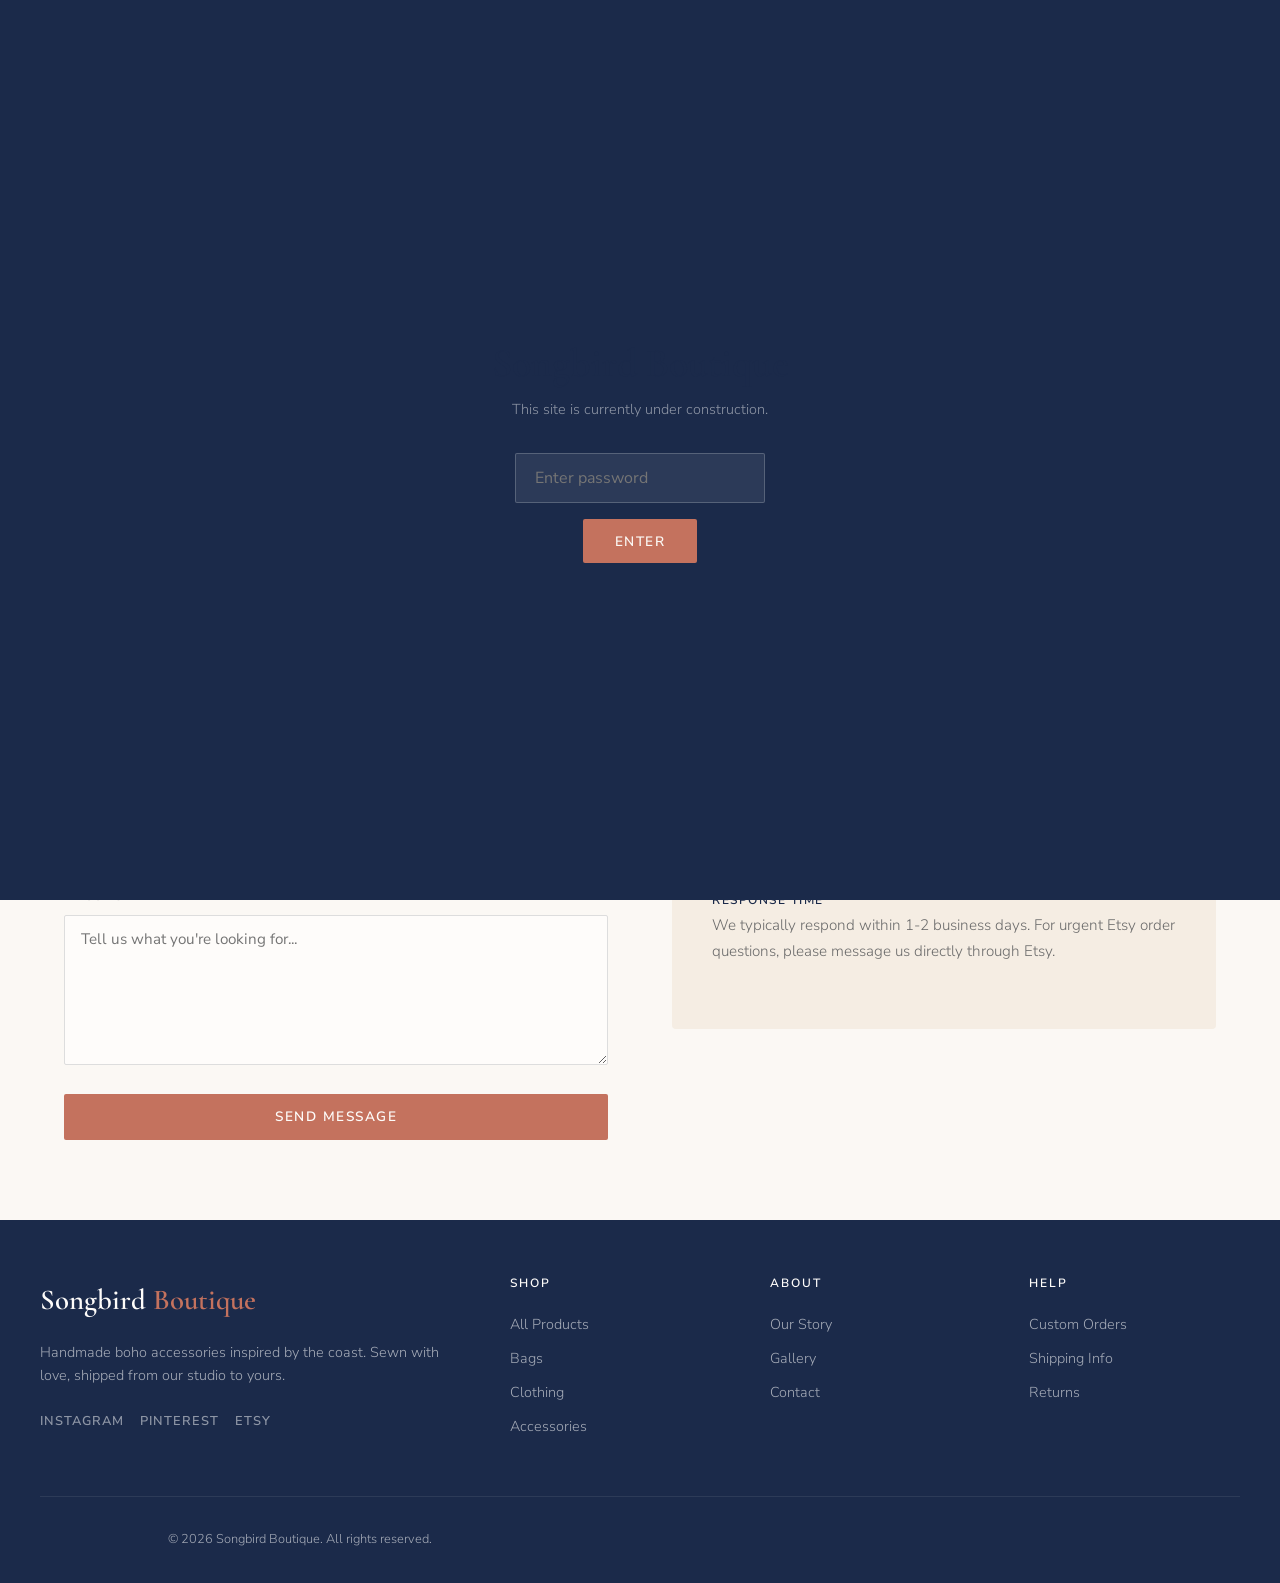
<file: contact.html>
<!DOCTYPE html>
<html lang="en">
<head>
  <meta charset="UTF-8">
  <meta name="viewport" content="width=device-width, initial-scale=1.0">
  <meta name="description" content="Get in touch with Songbird Boutique — custom orders, questions, or just to say hello.">
  <title>Contact | Songbird Boutique</title>
  <link rel="stylesheet" href="css/styles.css">
</head>
<body>

  <!-- Header -->
  <header class="header">
    <nav class="nav">
      <a href="index.html" class="nav-logo">Songbird <span>Boutique</span></a>
      <ul class="nav-links">
        <li><a href="index.html">Home</a></li>
        <li><a href="shop.html">Shop</a></li>
        <li><a href="gallery.html">Gallery</a></li>
        <li><a href="about.html">About</a></li>
        <li><a href="contact.html" class="active">Contact</a></li>
      </ul>
      <button class="nav-toggle" aria-label="Toggle navigation">
        <span></span>
        <span></span>
        <span></span>
      </button>
    </nav>
  </header>

  <!-- Page Hero -->
  <section class="page-hero">
    <p class="section-label">Get in Touch</p>
    <h1>Contact Us</h1>
    <p>Have a question, want a custom order, or just want to say hello? We'd love to hear from you.</p>
  </section>

  <!-- Contact Section -->
  <section class="section-padding">
    <div class="contact-grid container">
      <div class="contact-form-section">
        <h2>Send a Message</h2>
        <p>Fill out the form below and we'll get back to you within 1-2 business days.</p>
        <form class="contact-form">
          <div class="form-group">
            <label for="name">Name</label>
            <input type="text" id="name" name="name" placeholder="Your name" required>
          </div>
          <div class="form-group">
            <label for="email">Email</label>
            <input type="email" id="email" name="email" placeholder="your@email.com" required>
          </div>
          <div class="form-group">
            <label for="subject">Subject</label>
            <select id="subject" name="subject">
              <option value="general">General Inquiry</option>
              <option value="custom">Custom Order</option>
              <option value="wholesale">Wholesale</option>
              <option value="other">Other</option>
            </select>
          </div>
          <div class="form-group">
            <label for="message">Message</label>
            <textarea id="message" name="message" placeholder="Tell us what you're looking for..." required></textarea>
          </div>
          <button type="submit" class="btn btn-primary">Send Message</button>
        </form>
      </div>

      <div class="contact-info-section">
        <h3>Other Ways to Reach Us</h3>
        <div class="contact-detail">
          <h4>Email</h4>
          <a href="mailto:hello@songbirdboutique.com">hello@songbirdboutique.com</a>
        </div>
        <div class="contact-detail">
          <h4>Etsy Shop</h4>
          <a href="#">Visit us on Etsy</a>
        </div>
        <div class="contact-detail">
          <h4>Instagram</h4>
          <a href="#">@songbirdboutique</a>
        </div>
        <div class="contact-detail">
          <h4>Custom Orders</h4>
          <p>We love creating custom pieces! Whether it's a personalized monogram, a specific color palette, or a one-of-a-kind design — reach out and let's make something special together.</p>
        </div>
        <div class="contact-detail">
          <h4>Response Time</h4>
          <p>We typically respond within 1-2 business days. For urgent Etsy order questions, please message us directly through Etsy.</p>
        </div>
      </div>
    </div>
  </section>

  <!-- Footer -->
  <footer class="footer">
    <div class="footer-inner">
      <div class="footer-brand">
        <a href="index.html" class="nav-logo">Songbird <span>Boutique</span></a>
        <p>Handmade boho accessories inspired by the coast. Sewn with love, shipped from our studio to yours.</p>
        <div class="footer-social">
          <a href="#">Instagram</a>
          <a href="#">Pinterest</a>
          <a href="#">Etsy</a>
        </div>
      </div>
      <div class="footer-column">
        <h4>Shop</h4>
        <a href="shop.html">All Products</a>
        <a href="shop.html">Bags</a>
        <a href="shop.html">Clothing</a>
        <a href="shop.html">Accessories</a>
      </div>
      <div class="footer-column">
        <h4>About</h4>
        <a href="about.html">Our Story</a>
        <a href="gallery.html">Gallery</a>
        <a href="contact.html">Contact</a>
      </div>
      <div class="footer-column">
        <h4>Help</h4>
        <a href="contact.html">Custom Orders</a>
        <a href="#">Shipping Info</a>
        <a href="#">Returns</a>
      </div>
    </div>
    <div class="footer-bottom">
      <p>&copy; 2026 Songbird Boutique. All rights reserved.</p>
    </div>
  </footer>

  <script src="js/gate.js"></script>
  <script src="js/main.js"></script>
</body>
</html>
</file>
<file: css/styles.css>
/* ===== SONGBIRD BOUTIQUE — Boho Nautical Theme ===== */

/* --- Fonts --- */
@import url('https://fonts.googleapis.com/css2?family=Cormorant+Garamond:ital,wght@0,400;0,600;1,400&family=Nunito+Sans:wght@300;400;600&display=swap');

/* --- Custom Properties --- */
:root {
  --navy: #1B2A4A;
  --deep-teal: #2A6B6B;
  --teal: #3D8B8B;
  --coral: #C4725E;
  --sand: #F5EDE3;
  --cream: #FBF8F4;
  --warm-white: #FEFCFA;
  --driftwood: #A89279;
  --text-dark: #2C2C2C;
  --text-light: #6B6B6B;

  --font-heading: 'Cormorant Garamond', serif;
  --font-body: 'Nunito Sans', sans-serif;

  --max-width: 1200px;
  --section-padding: 5rem 1.5rem;
}

/* --- Reset & Base --- */
*,
*::before,
*::after {
  margin: 0;
  padding: 0;
  box-sizing: border-box;
}

html {
  scroll-behavior: smooth;
}

body {
  font-family: var(--font-body);
  font-weight: 300;
  color: var(--text-dark);
  background-color: var(--cream);
  line-height: 1.7;
}

a {
  text-decoration: none;
  color: inherit;
}

ul {
  list-style: none;
}

img {
  max-width: 100%;
  display: block;
}

/* --- Typography --- */
h1, h2, h3, h4 {
  font-family: var(--font-heading);
  font-weight: 600;
  line-height: 1.3;
}

h1 {
  font-size: clamp(2.5rem, 5vw, 4rem);
  color: var(--navy);
}

h2 {
  font-size: clamp(1.8rem, 3.5vw, 2.8rem);
  color: var(--navy);
}

h3 {
  font-size: 1.4rem;
  color: var(--deep-teal);
}

p {
  max-width: 65ch;
}

/* --- Utility --- */
.container {
  max-width: var(--max-width);
  margin: 0 auto;
  padding: 0 1.5rem;
}

.section-label {
  font-family: var(--font-body);
  font-size: 0.75rem;
  font-weight: 600;
  letter-spacing: 3px;
  text-transform: uppercase;
  color: var(--coral);
  margin-bottom: 0.75rem;
}

.section-padding {
  padding: var(--section-padding);
}

.text-center {
  text-align: center;
}

.btn {
  display: inline-block;
  padding: 0.85rem 2.2rem;
  font-family: var(--font-body);
  font-size: 0.85rem;
  font-weight: 600;
  letter-spacing: 1.5px;
  text-transform: uppercase;
  border-radius: 2px;
  transition: all 0.3s ease;
  cursor: pointer;
  border: none;
}

.btn-primary {
  background-color: var(--coral);
  color: var(--warm-white);
}

.btn-primary:hover {
  background-color: #b3654f;
  transform: translateY(-1px);
}

.btn-outline {
  background-color: transparent;
  color: var(--navy);
  border: 1.5px solid var(--navy);
}

.btn-outline:hover {
  background-color: var(--navy);
  color: var(--warm-white);
}

/* --- Header / Navigation --- */
.header {
  position: fixed;
  top: 0;
  left: 0;
  width: 100%;
  z-index: 1000;
  background-color: var(--cream);
  transition: box-shadow 0.3s ease;
}

.header.scrolled {
  box-shadow: 0 2px 20px rgba(27, 42, 74, 0.08);
}

.nav {
  display: flex;
  justify-content: space-between;
  align-items: center;
  padding: 1.25rem 1.5rem;
  max-width: var(--max-width);
  margin: 0 auto;
}

.nav-logo {
  font-family: var(--font-heading);
  font-size: 1.8rem;
  font-weight: 600;
  color: var(--navy);
}

.nav-logo span {
  color: var(--coral);
}

.nav-links {
  display: flex;
  gap: 2.5rem;
  align-items: center;
}

.nav-links a {
  font-size: 0.8rem;
  font-weight: 600;
  letter-spacing: 1.5px;
  text-transform: uppercase;
  color: var(--text-light);
  position: relative;
  transition: color 0.3s ease;
}

.nav-links a::after {
  content: '';
  position: absolute;
  bottom: -4px;
  left: 0;
  width: 0;
  height: 1.5px;
  background-color: var(--coral);
  transition: width 0.3s ease;
}

.nav-links a:hover,
.nav-links a.active {
  color: var(--navy);
}

.nav-links a:hover::after,
.nav-links a.active::after {
  width: 100%;
}

/* Hamburger */
.nav-toggle {
  display: none;
  flex-direction: column;
  gap: 5px;
  cursor: pointer;
  background: none;
  border: none;
  padding: 5px;
}

.nav-toggle span {
  display: block;
  width: 24px;
  height: 2px;
  background-color: var(--navy);
  transition: all 0.3s ease;
}

.nav-toggle.open span:nth-child(1) {
  transform: rotate(45deg) translate(5px, 5px);
}

.nav-toggle.open span:nth-child(2) {
  opacity: 0;
}

.nav-toggle.open span:nth-child(3) {
  transform: rotate(-45deg) translate(5px, -5px);
}

/* --- Hero --- */
.hero {
  min-height: 100vh;
  display: flex;
  align-items: center;
  justify-content: center;
  text-align: center;
  padding: 8rem 1.5rem 5rem;
  background: url('../images/hero-bg.jpg') center center / cover no-repeat;
  position: relative;
  overflow: hidden;
}

.hero::before {
  content: '';
  position: absolute;
  top: 0;
  left: 0;
  width: 100%;
  height: 100%;
  background: rgba(27, 42, 74, 0.45);
}

.hero-content {
  position: relative;
  z-index: 1;
  max-width: 700px;
}

.hero-content .section-label {
  margin-bottom: 1.5rem;
  color: var(--coral);
}

.hero-content h1 {
  margin-bottom: 1.5rem;
  color: var(--warm-white);
}

.hero-content h1 em {
  font-style: italic;
  color: var(--sand);
}

.hero-tagline {
  font-size: 1.15rem;
  color: rgba(255, 255, 255, 0.85);
  margin-bottom: 2.5rem;
  max-width: 500px;
  margin-left: auto;
  margin-right: auto;
}

.hero-buttons {
  display: flex;
  gap: 1rem;
  justify-content: center;
  flex-wrap: wrap;
}

/* --- Divider --- */
.divider {
  display: flex;
  align-items: center;
  justify-content: center;
  gap: 1rem;
  padding: 0.5rem 0;
}

.divider-line {
  width: 60px;
  height: 1px;
  background-color: var(--driftwood);
  opacity: 0.4;
}

.divider-icon {
  font-size: 0.9rem;
  color: var(--driftwood);
  opacity: 0.6;
}

/* --- Featured Section --- */
.featured {
  padding: var(--section-padding);
  background-color: var(--warm-white);
}

.featured-header {
  text-align: center;
  margin-bottom: 3.5rem;
}

.featured-header h2 {
  margin-bottom: 1rem;
}

.featured-header p {
  color: var(--text-light);
  margin: 0 auto;
}

.featured-grid {
  display: grid;
  grid-template-columns: repeat(auto-fit, minmax(280px, 1fr));
  gap: 2rem;
  max-width: var(--max-width);
  margin: 0 auto;
}

.product-card {
  background-color: var(--cream);
  border-radius: 4px;
  overflow: hidden;
  transition: transform 0.3s ease, box-shadow 0.3s ease;
}

.product-card:hover {
  transform: translateY(-4px);
  box-shadow: 0 12px 40px rgba(27, 42, 74, 0.08);
}

.product-card-image {
  width: 100%;
  aspect-ratio: 4 / 5;
  background-color: var(--sand);
  display: flex;
  align-items: center;
  justify-content: center;
  color: var(--driftwood);
  font-family: var(--font-heading);
  font-size: 1.1rem;
  font-style: italic;
  overflow: hidden;
}

.product-card-image img {
  width: 100%;
  height: 100%;
  object-fit: cover;
}

.product-card-info {
  padding: 1.5rem;
}

.product-card-info h3 {
  font-size: 1.2rem;
  margin-bottom: 0.3rem;
}

.product-card-info .price {
  font-weight: 600;
  color: var(--coral);
  margin-bottom: 0.75rem;
}

.product-card-info p {
  font-size: 0.9rem;
  color: var(--text-light);
}

/* --- About Preview --- */
.about-preview {
  padding: var(--section-padding);
  background-color: var(--cream);
}

.about-preview-inner {
  display: grid;
  grid-template-columns: 1fr 1fr;
  gap: 4rem;
  align-items: center;
  max-width: var(--max-width);
  margin: 0 auto;
}

.about-preview-image {
  width: 100%;
  aspect-ratio: 3 / 4;
  background-color: var(--sand);
  border-radius: 4px;
  display: flex;
  align-items: center;
  justify-content: center;
  color: var(--driftwood);
  font-family: var(--font-heading);
  font-style: italic;
}

.about-preview-content .section-label {
  margin-bottom: 0.75rem;
}

.about-preview-content h2 {
  margin-bottom: 1.25rem;
}

.about-preview-content p {
  color: var(--text-light);
  margin-bottom: 1.5rem;
}

/* --- Values / Features --- */
.values {
  padding: var(--section-padding);
  background-color: var(--warm-white);
}

.values-header {
  text-align: center;
  margin-bottom: 3.5rem;
}

.values-grid {
  display: grid;
  grid-template-columns: repeat(auto-fit, minmax(250px, 1fr));
  gap: 2.5rem;
  max-width: var(--max-width);
  margin: 0 auto;
  text-align: center;
}

.value-item {
  padding: 2rem 1.5rem;
}

.value-icon {
  font-size: 2rem;
  margin-bottom: 1rem;
  color: var(--deep-teal);
}

.value-item h3 {
  margin-bottom: 0.75rem;
}

.value-item p {
  font-size: 0.9rem;
  color: var(--text-light);
  margin: 0 auto;
}

/* --- Newsletter / CTA --- */
.newsletter {
  padding: var(--section-padding);
  background: linear-gradient(135deg, var(--navy) 0%, #243656 100%);
  text-align: center;
  color: var(--warm-white);
}

.newsletter h2 {
  color: var(--warm-white);
  margin-bottom: 0.75rem;
}

.newsletter p {
  color: rgba(255, 255, 255, 0.7);
  margin: 0 auto 2rem;
}

.newsletter-form {
  display: flex;
  gap: 0.75rem;
  max-width: 450px;
  margin: 0 auto;
}

.newsletter-form input {
  flex: 1;
  padding: 0.85rem 1.25rem;
  font-family: var(--font-body);
  font-size: 0.9rem;
  border: 1.5px solid rgba(255, 255, 255, 0.2);
  border-radius: 2px;
  background-color: rgba(255, 255, 255, 0.08);
  color: var(--warm-white);
  outline: none;
  transition: border-color 0.3s ease;
}

.newsletter-form input::placeholder {
  color: rgba(255, 255, 255, 0.4);
}

.newsletter-form input:focus {
  border-color: var(--coral);
}

.newsletter-form .btn {
  white-space: nowrap;
}

/* --- Footer --- */
.footer {
  padding: 3.5rem 1.5rem 2rem;
  background-color: var(--navy);
  color: rgba(255, 255, 255, 0.6);
}

.footer-inner {
  display: grid;
  grid-template-columns: 2fr 1fr 1fr 1fr;
  gap: 3rem;
  max-width: var(--max-width);
  margin: 0 auto;
}

.footer-brand .nav-logo {
  color: var(--warm-white);
  margin-bottom: 1rem;
  display: inline-block;
}

.footer-brand p {
  font-size: 0.9rem;
  line-height: 1.6;
  margin-bottom: 1.5rem;
}

.footer-social {
  display: flex;
  gap: 1rem;
}

.footer-social a {
  font-size: 0.8rem;
  font-weight: 600;
  letter-spacing: 1px;
  text-transform: uppercase;
  color: rgba(255, 255, 255, 0.5);
  transition: color 0.3s ease;
}

.footer-social a:hover {
  color: var(--coral);
}

.footer-column h4 {
  font-family: var(--font-body);
  font-size: 0.75rem;
  font-weight: 600;
  letter-spacing: 2px;
  text-transform: uppercase;
  color: var(--warm-white);
  margin-bottom: 1.25rem;
}

.footer-column a {
  display: block;
  font-size: 0.9rem;
  margin-bottom: 0.6rem;
  transition: color 0.3s ease;
}

.footer-column a:hover {
  color: var(--coral);
}

.footer-bottom {
  max-width: var(--max-width);
  margin: 3rem auto 0;
  padding-top: 2rem;
  border-top: 1px solid rgba(255, 255, 255, 0.08);
  text-align: center;
  font-size: 0.8rem;
}

/* --- About Page --- */
.page-hero {
  padding: 10rem 1.5rem 4rem;
  text-align: center;
  background: linear-gradient(135deg, var(--cream) 0%, var(--sand) 100%);
}

.page-hero h1 {
  margin-bottom: 1rem;
}

.page-hero p {
  color: var(--text-light);
  font-size: 1.1rem;
  margin: 0 auto;
}

.about-story {
  padding: var(--section-padding);
  background-color: var(--warm-white);
}

.about-story-inner {
  display: grid;
  grid-template-columns: 1fr 1fr;
  gap: 4rem;
  align-items: center;
  max-width: var(--max-width);
  margin: 0 auto;
}

.about-story-content h2 {
  margin-bottom: 1.25rem;
}

.about-story-content p {
  color: var(--text-light);
  margin-bottom: 1rem;
}

.about-process {
  padding: var(--section-padding);
  background-color: var(--cream);
}

.process-steps {
  display: grid;
  grid-template-columns: repeat(auto-fit, minmax(220px, 1fr));
  gap: 2.5rem;
  max-width: var(--max-width);
  margin: 0 auto;
  text-align: center;
}

.process-step {
  padding: 2rem 1.5rem;
}

.step-number {
  font-family: var(--font-heading);
  font-size: 2.5rem;
  font-weight: 600;
  color: var(--coral);
  opacity: 0.6;
  margin-bottom: 0.75rem;
}

.process-step h3 {
  margin-bottom: 0.75rem;
}

.process-step p {
  font-size: 0.9rem;
  color: var(--text-light);
  margin: 0 auto;
}

/* --- Shop Page --- */
.shop-filters {
  display: flex;
  justify-content: center;
  gap: 1rem;
  flex-wrap: wrap;
  margin-bottom: 3rem;
}

.filter-btn {
  padding: 0.5rem 1.5rem;
  font-family: var(--font-body);
  font-size: 0.8rem;
  font-weight: 600;
  letter-spacing: 1px;
  text-transform: uppercase;
  border: 1.5px solid var(--driftwood);
  border-radius: 2px;
  background: transparent;
  color: var(--text-light);
  cursor: pointer;
  transition: all 0.3s ease;
}

.filter-btn:hover,
.filter-btn.active {
  background-color: var(--navy);
  border-color: var(--navy);
  color: var(--warm-white);
}

.shop-grid {
  display: grid;
  grid-template-columns: repeat(auto-fit, minmax(280px, 1fr));
  gap: 2rem;
  max-width: var(--max-width);
  margin: 0 auto;
}

.shop-cta {
  text-align: center;
  margin-top: 3rem;
}

/* --- Gallery Page --- */
.gallery-grid {
  display: grid;
  grid-template-columns: repeat(auto-fill, minmax(300px, 1fr));
  gap: 1.5rem;
  max-width: var(--max-width);
  margin: 0 auto;
}

.gallery-item {
  aspect-ratio: 1;
  background-color: var(--sand);
  border-radius: 4px;
  overflow: hidden;
  display: flex;
  align-items: center;
  justify-content: center;
  color: var(--driftwood);
  font-family: var(--font-heading);
  font-style: italic;
  cursor: pointer;
  transition: transform 0.3s ease;
}

.gallery-item:hover {
  transform: scale(1.02);
}

.gallery-item img {
  width: 100%;
  height: 100%;
  object-fit: cover;
}

/* --- Contact Page --- */
.contact-grid {
  display: grid;
  grid-template-columns: 1fr 1fr;
  gap: 4rem;
  max-width: var(--max-width);
  margin: 0 auto;
}

.contact-form-section h2 {
  margin-bottom: 0.75rem;
}

.contact-form-section > p {
  color: var(--text-light);
  margin-bottom: 2rem;
}

.contact-form {
  display: flex;
  flex-direction: column;
  gap: 1.25rem;
}

.form-group label {
  display: block;
  font-size: 0.8rem;
  font-weight: 600;
  letter-spacing: 1px;
  text-transform: uppercase;
  color: var(--text-light);
  margin-bottom: 0.4rem;
}

.form-group input,
.form-group textarea,
.form-group select {
  width: 100%;
  padding: 0.85rem 1rem;
  font-family: var(--font-body);
  font-size: 0.95rem;
  border: 1.5px solid #ddd;
  border-radius: 2px;
  background-color: var(--warm-white);
  color: var(--text-dark);
  outline: none;
  transition: border-color 0.3s ease;
}

.form-group input:focus,
.form-group textarea:focus,
.form-group select:focus {
  border-color: var(--deep-teal);
}

.form-group textarea {
  min-height: 150px;
  resize: vertical;
}

.contact-info-section {
  padding: 2.5rem;
  background-color: var(--sand);
  border-radius: 4px;
  align-self: start;
}

.contact-info-section h3 {
  margin-bottom: 1.5rem;
}

.contact-detail {
  margin-bottom: 1.5rem;
}

.contact-detail h4 {
  font-family: var(--font-body);
  font-size: 0.75rem;
  font-weight: 600;
  letter-spacing: 1.5px;
  text-transform: uppercase;
  color: var(--navy);
  margin-bottom: 0.3rem;
}

.contact-detail p,
.contact-detail a {
  color: var(--text-light);
  font-size: 0.95rem;
}

.contact-detail a:hover {
  color: var(--coral);
}

/* --- Responsive --- */
@media (max-width: 768px) {
  .nav-links {
    display: none;
    position: absolute;
    top: 100%;
    left: 0;
    width: 100%;
    background-color: var(--cream);
    flex-direction: column;
    padding: 2rem 1.5rem;
    gap: 1.5rem;
    box-shadow: 0 10px 30px rgba(27, 42, 74, 0.1);
  }

  .nav-links.open {
    display: flex;
  }

  .nav-toggle {
    display: flex;
  }

  .hero {
    min-height: 85vh;
    padding: 7rem 1.5rem 4rem;
  }

  .about-preview-inner,
  .about-story-inner,
  .contact-grid {
    grid-template-columns: 1fr;
    gap: 2.5rem;
  }

  .footer-inner {
    grid-template-columns: 1fr 1fr;
    gap: 2rem;
  }

  .newsletter-form {
    flex-direction: column;
  }

  .featured-grid,
  .shop-grid {
    grid-template-columns: 1fr 1fr;
  }

  .gallery-grid {
    grid-template-columns: 1fr 1fr;
  }
}

@media (max-width: 480px) {
  .featured-grid,
  .shop-grid,
  .gallery-grid {
    grid-template-columns: 1fr;
  }

  .footer-inner {
    grid-template-columns: 1fr;
  }

  .hero-buttons {
    flex-direction: column;
    align-items: center;
  }
}
</file>
